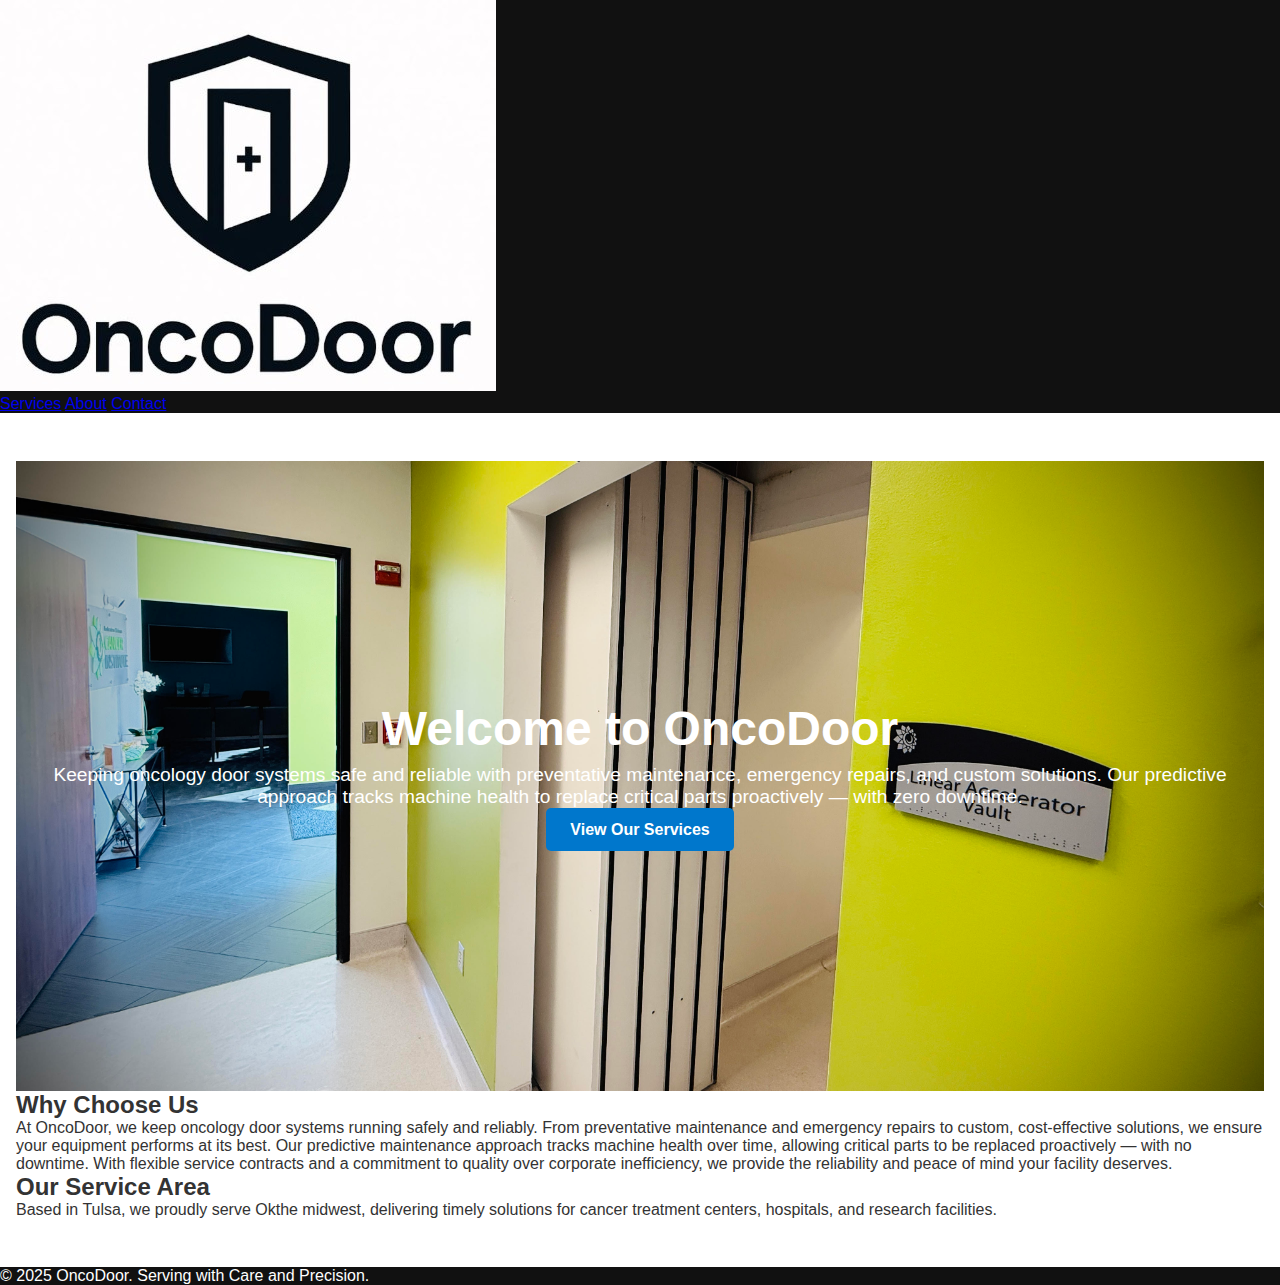
<file: index.html>
<!DOCTYPE html>
<html lang="en">
<head>
  <!-- Favicon link -->
  <link rel="icon" type="image/png" href="assets/images/favicon.png">
  
  <meta charset="UTF-8" />
  <meta name="viewport" content="width=device-width, initial-scale=1.0"/>
  <title>OncoDoor | Oncology Door Solutions</title>
  <link rel="stylesheet" href="styles.css" />
</head>
<body>
  <header>
    <img src="assets/images/oncodoor_logo.jpg" alt="OncoDoor Logo" class="logo" />
    <nav>
      <a href="services.html">Services</a>
      <a href="about.html">About</a>
      <a href="contact.html">Contact</a>
    </nav>
  </header>

  <main>
    <section class="hero">
      <div class="hero-content">
        <h1>Welcome to OncoDoor</h1>
        <p>
          Keeping oncology door systems safe and reliable with preventative maintenance, emergency repairs, and custom solutions. Our predictive approach tracks machine health to replace critical parts proactively — with zero downtime.
        </p>
        <a href="services.html" class="button">View Our Services</a>
      </div>
    </section>

    <section>
      <h2>Why Choose Us</h2>
      <p>
        At OncoDoor, we keep oncology door systems running safely and reliably. From preventative maintenance and emergency repairs to custom, cost-effective solutions, we ensure your equipment performs at its best. Our predictive maintenance approach tracks machine health over time, allowing critical parts to be replaced proactively — with no downtime. With flexible service contracts and a commitment to quality over corporate inefficiency, we provide the reliability and peace of mind your facility deserves.
      </p>
    </section>

    <section>
      <h2>Our Service Area</h2>
      <p>Based in Tulsa, we proudly serve Okthe midwest, delivering timely solutions for cancer treatment centers, hospitals, and research facilities.</p>
    </section>
  </main>

  <footer>
    <p>&copy; 2025 OncoDoor. Serving with Care and Precision.</p>
  </footer>
</body>
</html>
</file>
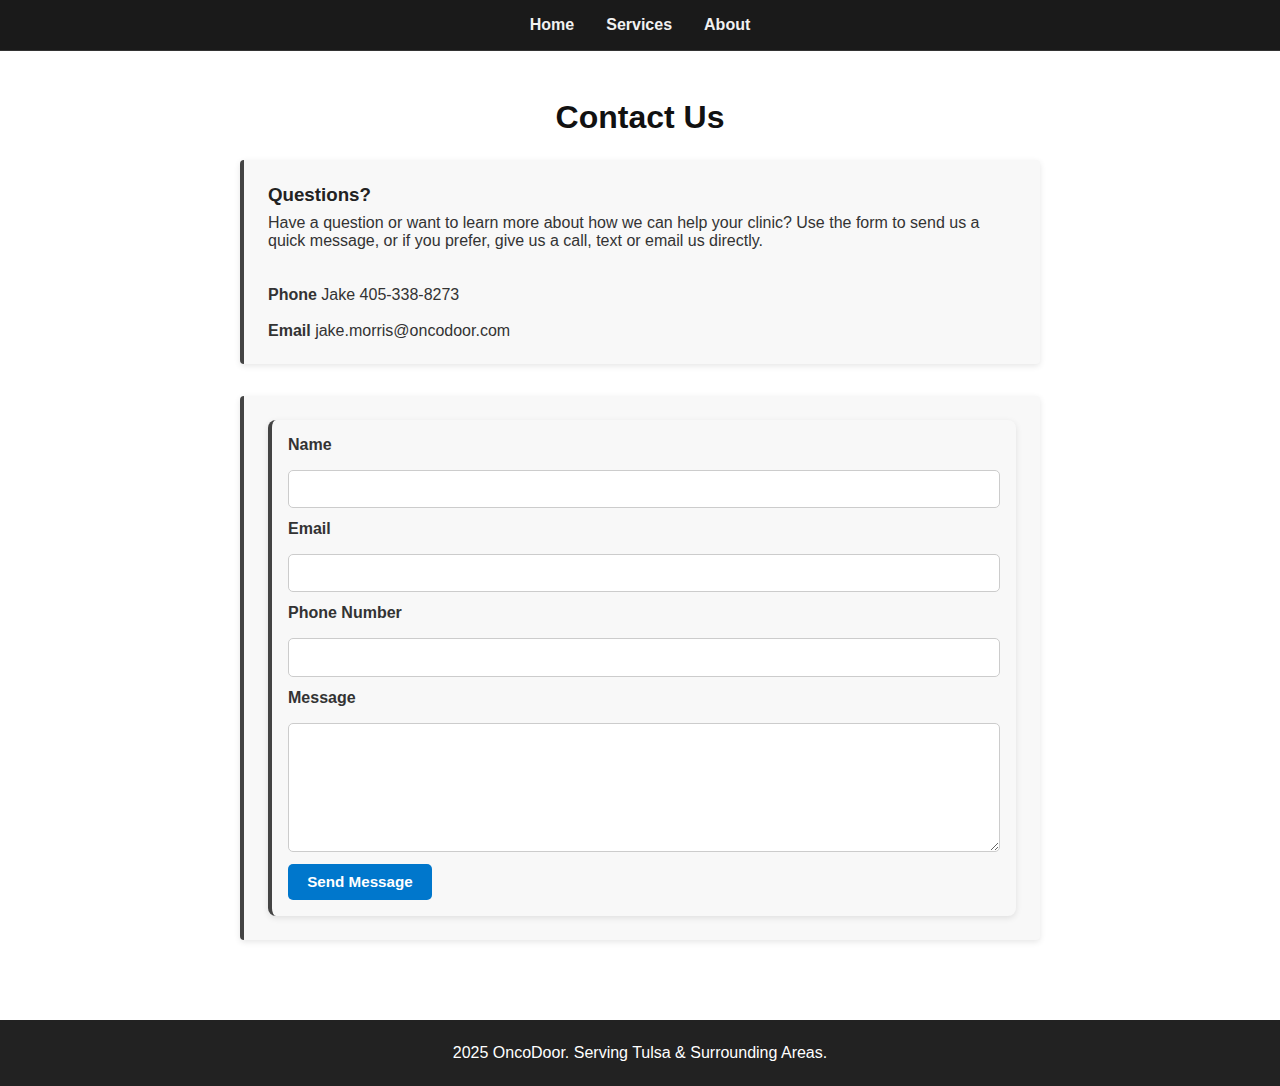
<file: contact.html>
<!--<!DOCTYPE html>
<html lang="en">
<head>

  <!-- Favicon link 
  <link rel="icon" type="image/png" href="assets/images/favicon.png">
  
 <meta charset="UTF-8" />
  <meta name="viewport" content="width=device-width, initial-scale=1.0"/>
  <title>OncoDoor | Oncology Door Solutions</title>
  <link rel="stylesheet" href="styles.css" />
</head>
<body>
  <header>
    <img src="assets/images/oncodoor_logo.jpg" alt="OncoDoor Logo" class="logo" />
    <nav>
      <a href="index.html">Home</a>
      <a href="services.html">Services</a>
      <a href="about.html">About</a>
    </nav>
  </header>

  <main>
    <section>
      <h2>Contact Us</h2>
      <p>Have questions or need a service? Fill out the form below and we’ll get back to you quickly.</p>

      <!-- added formspreee url link endpoint here below 
      <form action="https://formspree.io/f/xjkelrad" method="POST" class="contact-form">
        <label for="name">Name</label>
        <input type="text" id="name" name="name" required>

        <label for="email">Email</label>
        <input type="email" id="email" name="_replyto" required>

        <label for="phone">Phone Number</label>
        <input type="tel" id="phone" name="phone">

        <label for="message">Message</label>
        <textarea id="message" name="message" rows="6" required></textarea>

        <button type="submit" class="button">Send Message</button>
      </form>
    </section>
  </main>

  <footer>
    <p>&copy; 2025 OncoDoor. All rights reserved.</p>
  </footer>
</body>
</html>

-->

<!DOCTYPE html>
<html lang="en">
<head>

  <link rel="icon" type="image/png" sizes="32x32" href="assets/images/favicon-32x32.png">
 
  <meta charset="UTF-8" />
  <meta name="viewport" content="width=device-width, initial-scale=1.0"/>
  <title>Get In Contact With Us</title>
  <link rel="stylesheet" href="styles.css" />
</head>
<body>

  <nav class="navbar">
    <ul>
      <li><a href="index.html">Home</a></li>
      <li><a href="services.html">Services</a></li>
      <li><a href="about.html">About</a></li>
    </ul>
  </nav>

  <main>
    <section class="blog-posts">
      <h2>Contact Us</h2>

      <article>
        <h3>Questions?</h3>
        <p>Have a question or want to learn more about how we can help your clinic? Use the form to send us a quick message, or if you prefer, give us a call, text or email us directly.</p>
        <br><br>
        <p> <strong>Phone</strong>        Jake 405-338-8273</p>
        <br>
        <p> <strong>Email</strong>        jake.morris@oncodoor.com</p>
      </article>

       <article>
        <form action="https://formspree.io/f/xjkelrad" method="POST" class="contact-form">
        <label for="name">Name</label>
        <input type="text" id="name" name="name" required>

        <label for="email">Email</label>
        <input type="email" id="email" name="_replyto" required>

        <label for="phone">Phone Number</label>
        <input type="tel" id="phone" name="phone">

        <label for="message">Message</label>
        <textarea id="message" name="message" rows="6" required></textarea>

        <button type="submit" class="button">Send Message</button>
      </form>
      </article>
      
    </section>
  </main>
 <footer class="site-footer">
  <p>2025 OncoDoor. Serving Tulsa & Surrounding Areas.</p>
 </footer>

</body>
</html>
</file>
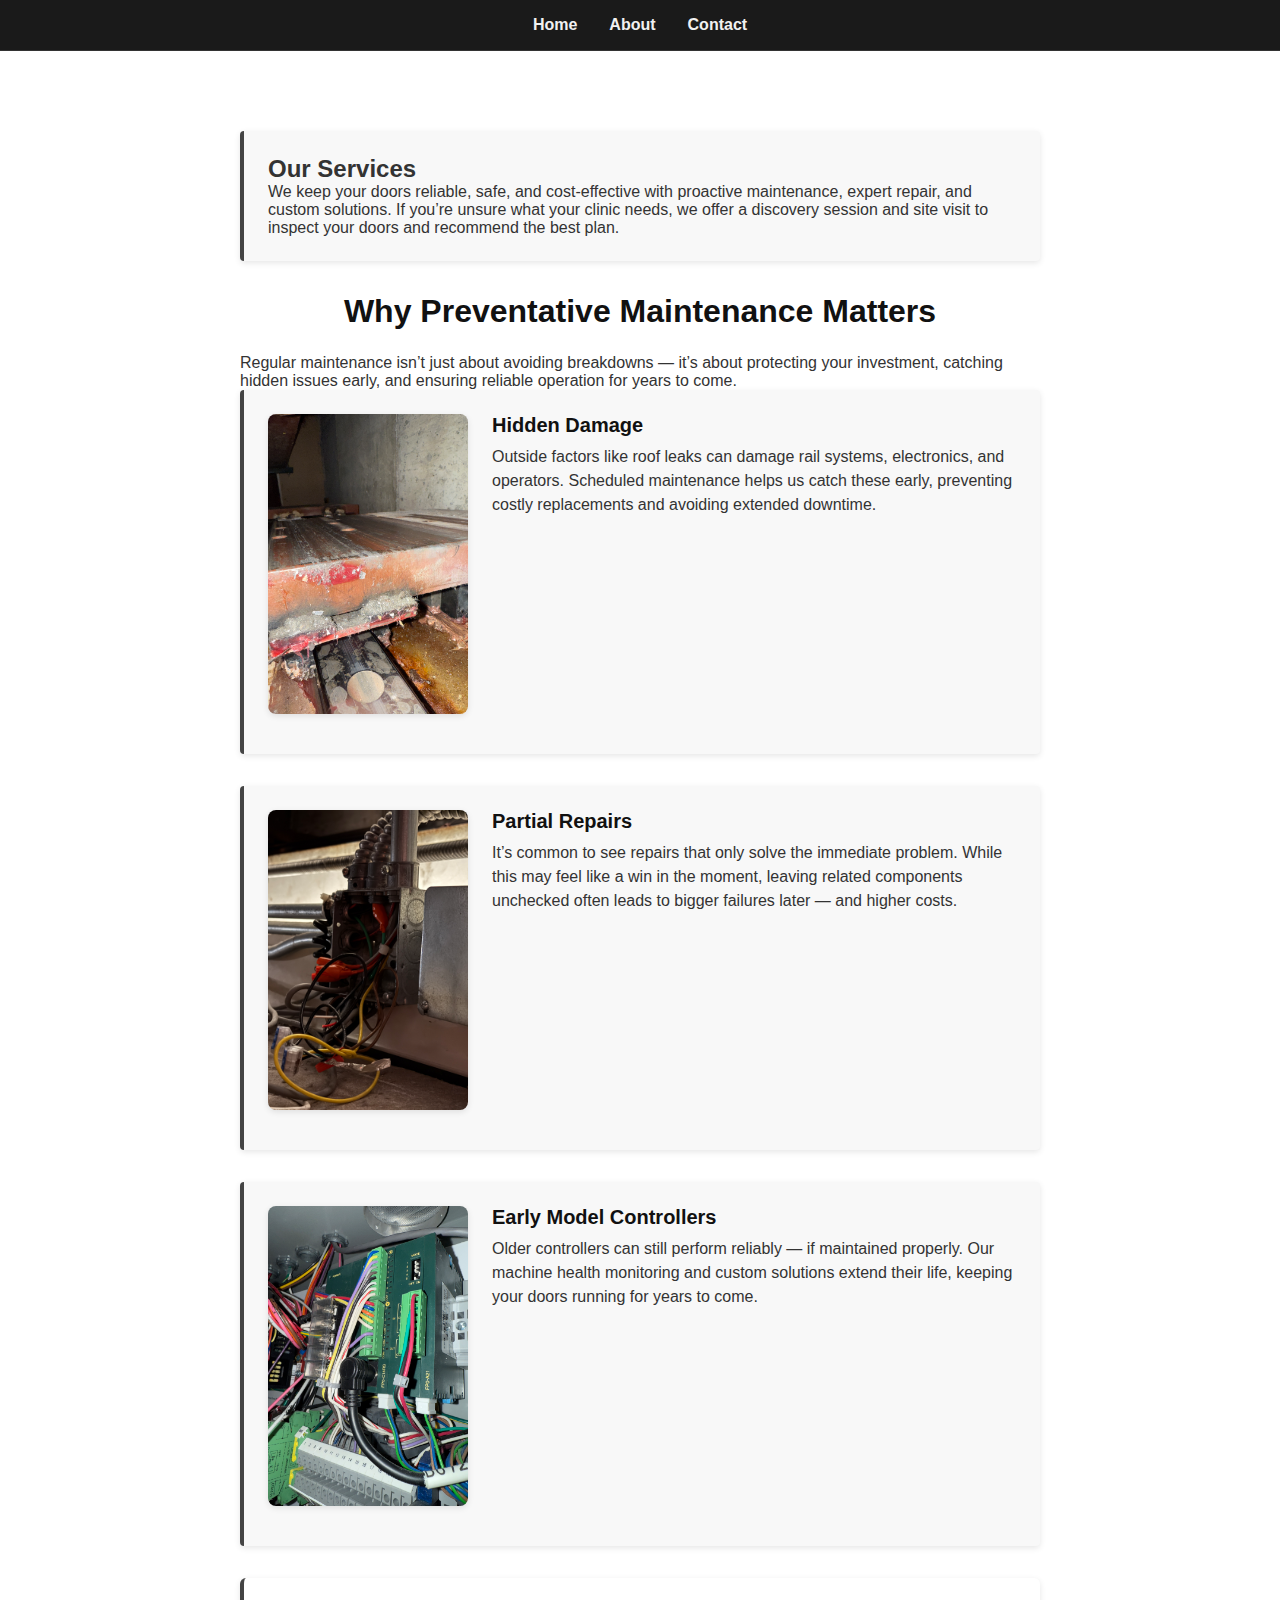
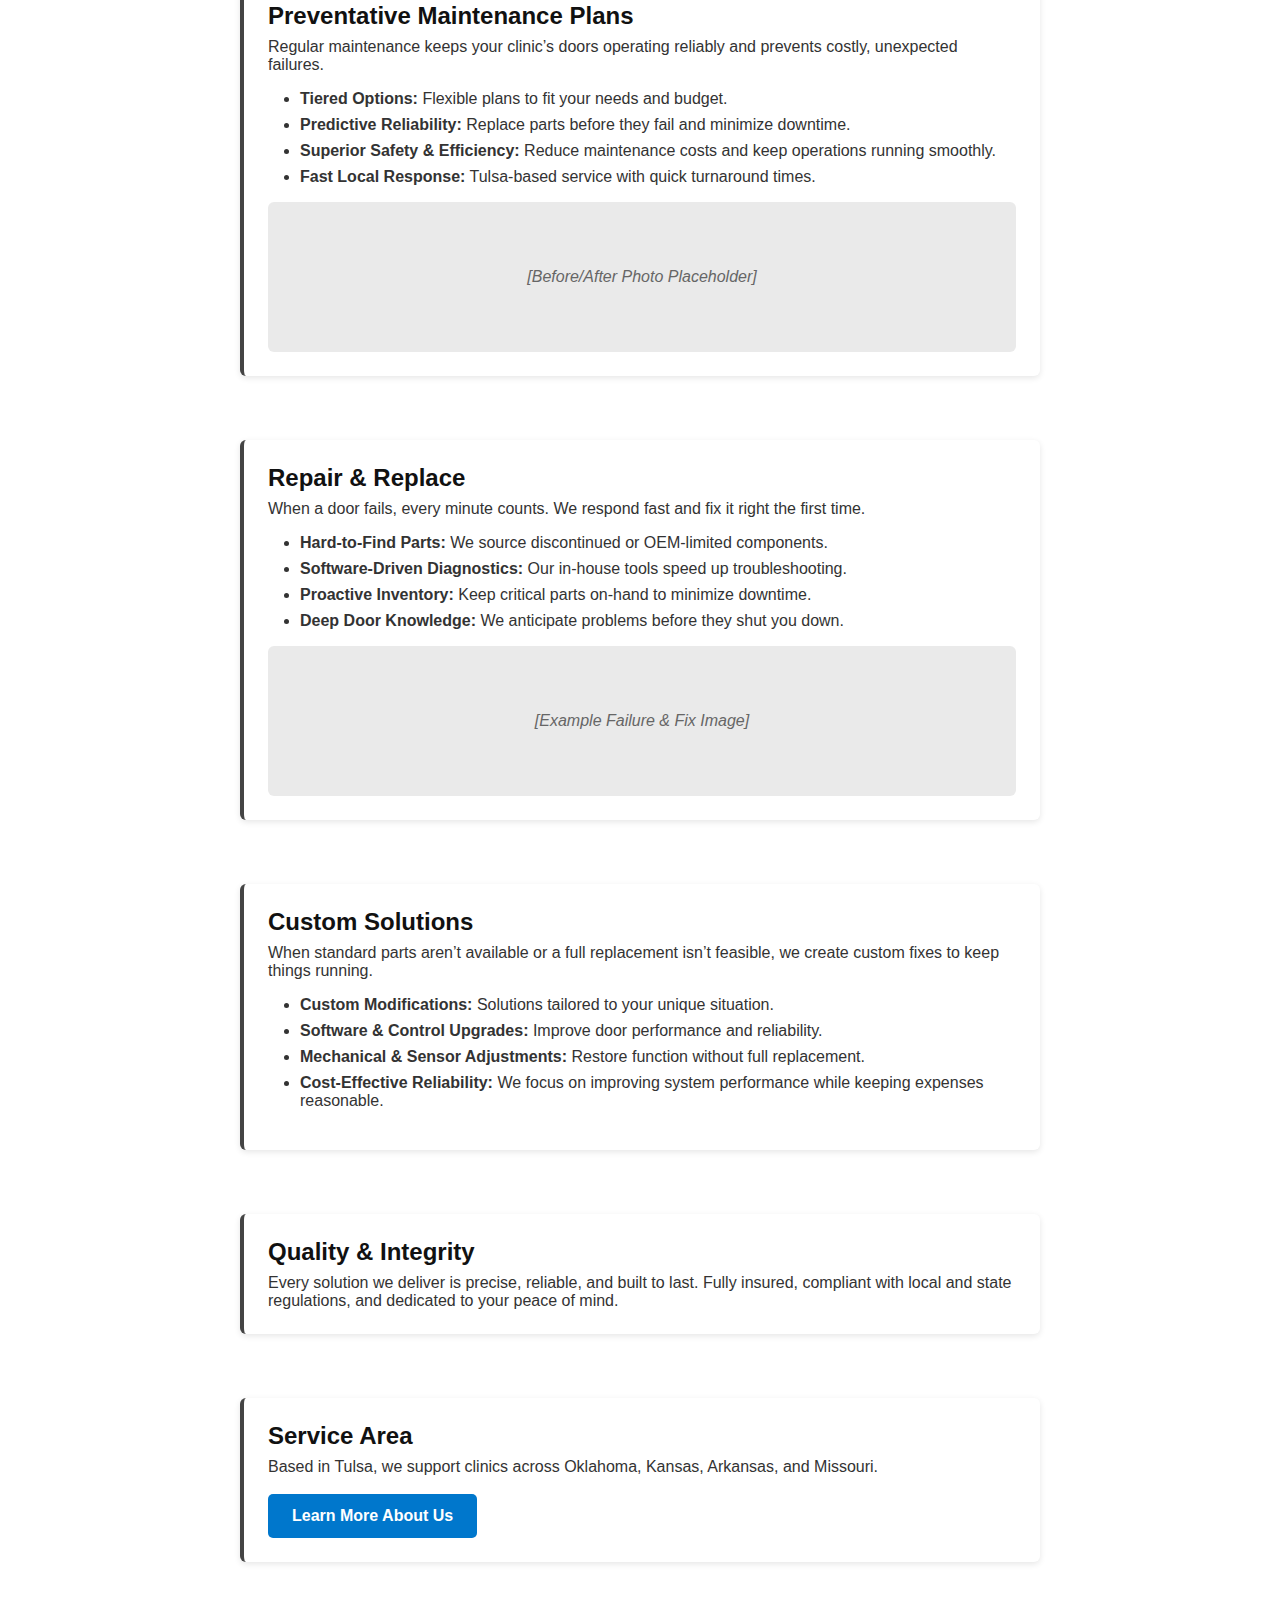
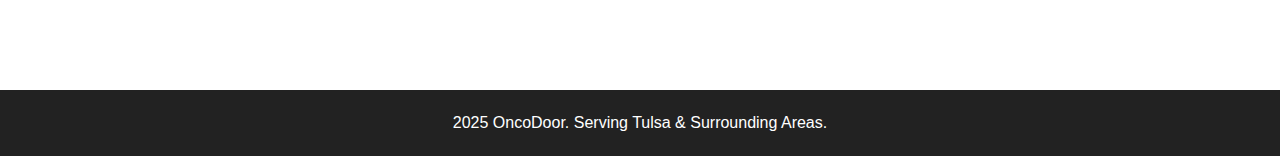
<file: services-alpha.html>
<!--preview of what services page will look like -->

<!DOCTYPE html>
<html lang="en">
<head>
  <link rel="icon" type="image/png" sizes="32x32" href="assets/images/favicon-32x32.png">
  <meta charset="UTF-8" />
  <meta name="viewport" content="width=device-width, initial-scale=1.0"/>
  <title>Our Services</title>
  <link rel="stylesheet" href="styles.css" />
</head>
<body>

  <nav class="navbar">
    <ul>
      <li><a href="index.html">Home</a></li>
      <li><a href="about.html">About</a></li>
      <li><a href="contact.html">Contact</a></li>
    </ul>
  </nav>

  <main>
    <!-- Intro / Overview -->
    <section class="services-intro">
      <h2>Our Services</h2>
      <p>
        We keep your doors reliable, safe, and cost-effective with proactive maintenance, expert repair, and custom solutions.
        If you’re unsure what your clinic needs, we offer a discovery session and site visit to inspect your doors and recommend the best plan.
      </p>
    </section>
    
    <section class="blog-posts">
      <h2>Why Preventative Maintenance Matters</h2>
      <p>Regular maintenance isn’t just about avoiding breakdowns — it’s about protecting your investment, catching hidden issues early, and ensuring reliable operation for years to come.</p>
    
      <article class="service-example">
        <img src="assets/images/service_1.JPG" alt="Unfinished repair" class="service-photo">
        <div class="service-text">
          <h3>Hidden Damage</h3>
          <p>Outside factors like roof leaks can damage rail systems, electronics, and operators. Scheduled maintenance helps us catch these early, preventing costly replacements and avoiding extended downtime.</p>
        </div>
      </article>
    
      <article class="service-example">
        <img src="assets/images/service_2.JPG" alt="Water damage" class="service-photo">
        <div class="service-text">
          <h3>Partial Repairs</h3>
          <p>It’s common to see repairs that only solve the immediate problem. While this may feel like a win in the moment, leaving related components unchecked often leads to bigger failures later — and higher costs.</p>
        </div>
      </article>
    
      <article class="service-example">
        <img src="assets/images/service_3.JPG" alt="Older controller" class="service-photo">
        <div class="service-text">
          <h3>Early Model Controllers</h3>
          <p>Older controllers can still perform reliably — if maintained properly. Our machine health monitoring and custom solutions extend their life, keeping your doors running for years to come.</p>
        </div>
      </article>
    </section>

    
    <!-- Services List -->
    <section class="services-list">

      <article class="service-card">
        <h3>Preventative Maintenance Plans</h3>
        <p>
          Regular maintenance keeps your clinic’s doors operating reliably and prevents costly, unexpected failures.
        </p>
        <ul>
          <li><strong>Tiered Options:</strong> Flexible plans to fit your needs and budget.</li>
          <li><strong>Predictive Reliability:</strong> Replace parts before they fail and minimize downtime.</li>
          <li><strong>Superior Safety & Efficiency:</strong> Reduce maintenance costs and keep operations running smoothly.</li>
          <li><strong>Fast Local Response:</strong> Tulsa-based service with quick turnaround times.</li>
        </ul>
        <div class="service-image-placeholder">[Before/After Photo Placeholder]</div>
      </article>

      <article class="service-card">
        <h3>Repair & Replace</h3>
        <p>When a door fails, every minute counts. We respond fast and fix it right the first time.</p>
        <ul>
          <li><strong>Hard-to-Find Parts:</strong> We source discontinued or OEM-limited components.</li>
          <li><strong>Software-Driven Diagnostics:</strong> Our in-house tools speed up troubleshooting.</li>
          <li><strong>Proactive Inventory:</strong> Keep critical parts on-hand to minimize downtime.</li>
          <li><strong>Deep Door Knowledge:</strong> We anticipate problems before they shut you down.</li>
        </ul>
        <div class="service-image-placeholder">[Example Failure & Fix Image]</div>
      </article>

      <article class="service-card">
        <h3>Custom Solutions</h3>
        <p>
          When standard parts aren’t available or a full replacement isn’t feasible, we create custom fixes to keep things running.
        </p>
        <ul>
          <li><strong>Custom Modifications:</strong> Solutions tailored to your unique situation.</li>
          <li><strong>Software & Control Upgrades:</strong> Improve door performance and reliability.</li>
          <li><strong>Mechanical & Sensor Adjustments:</strong> Restore function without full replacement.</li>
          <li><strong>Cost-Effective Reliability:</strong> We focus on improving system performance while keeping expenses reasonable.</li>
        </ul>
      </article>

      <article class="service-card">
        <h3>Quality & Integrity</h3>
        <p>
          Every solution we deliver is precise, reliable, and built to last. Fully insured, compliant with local and state regulations, and dedicated to your peace of mind.
        </p>
      </article>

      <article class="service-card">
        <h3>Service Area</h3>
        <p>
          Based in Tulsa, we support clinics across Oklahoma, Kansas, Arkansas, and Missouri.
        </p>
        <br>
        <a href="about.html" class="button">Learn More About Us</a>
      </article>

    </section>
  </main>

  <footer class="site-footer">
    <p>2025 OncoDoor. Serving Tulsa & Surrounding Areas.</p>
  </footer>

</body>
</html>
</file>
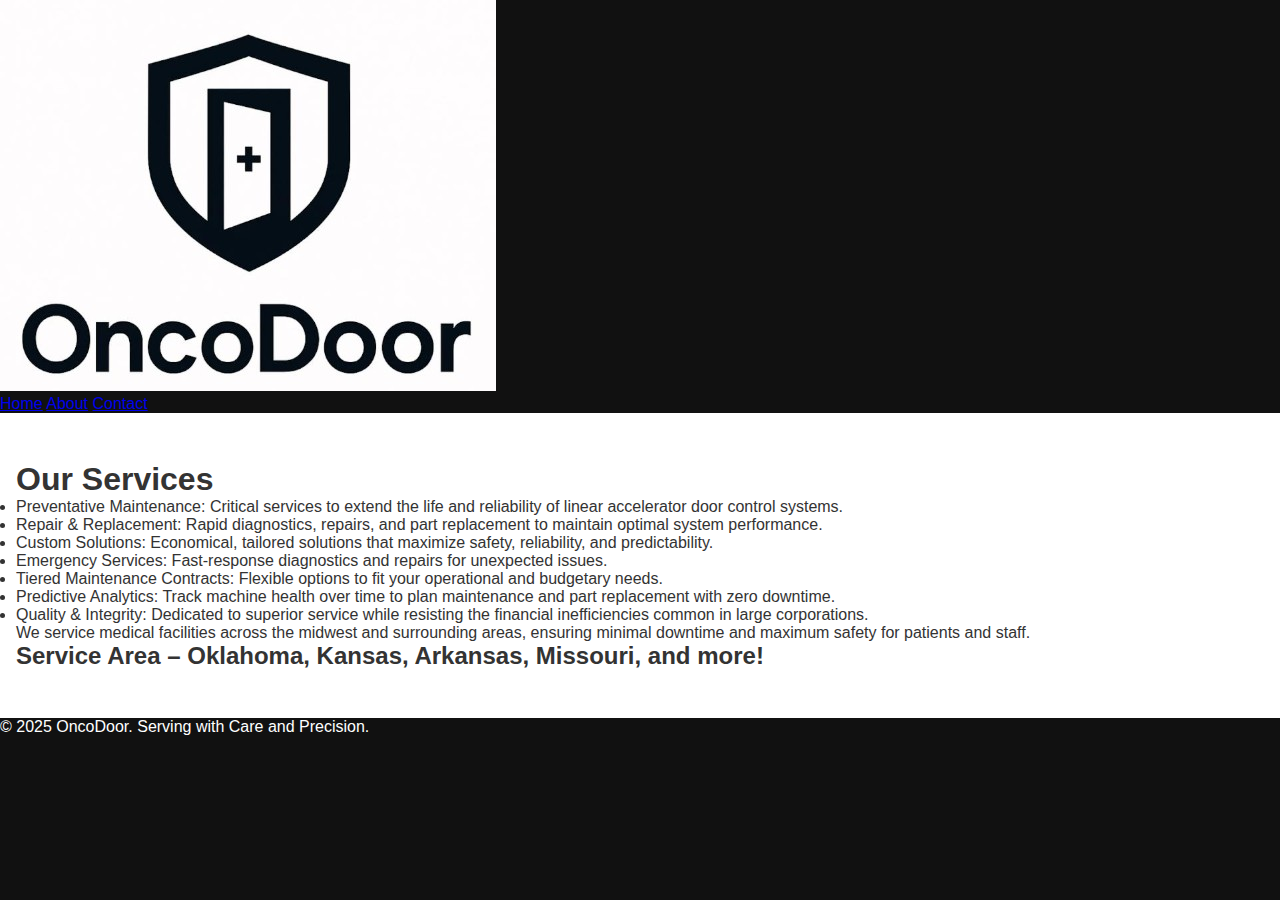
<file: services.html>
<!DOCTYPE html>
<html lang="en">
<head>
  <!-- Favicon link -->
  <link rel="icon" type="image/png" href="assets/images/favicon.png">

  <meta charset="UTF-8" />
  <meta name="viewport" content="width=device-width, initial-scale=1.0"/>
  <title>Our Services | OncoDoor</title>
  <link rel="stylesheet" href="styles.css" />
</head>
<body>
  <header>
    <img src="assets/images/oncodoor_logo.jpg" alt="OncoDoor Logo" class="logo" />
    <nav>
      <a href="index.html">Home</a>
      <a href="about.html">About</a>
      <a href="contact.html">Contact</a>
    </nav>
  </header>

  <main>
    <section>
      <h1>Our Services</h1>
      <ul>
        <li>Preventative Maintenance: Critical services to extend the life and reliability of linear accelerator door control systems.</li>
        <li>Repair & Replacement: Rapid diagnostics, repairs, and part replacement to maintain optimal system performance.</li>
        <li>Custom Solutions: Economical, tailored solutions that maximize safety, reliability, and predictability.</li>
        <li>Emergency Services: Fast-response diagnostics and repairs for unexpected issues.</li>
        <li>Tiered Maintenance Contracts: Flexible options to fit your operational and budgetary needs.</li>
        <li>Predictive Analytics: Track machine health over time to plan maintenance and part replacement with zero downtime.</li>
        <li>Quality & Integrity: Dedicated to superior service while resisting the financial inefficiencies common in large corporations.</li>
      </ul>
      <p>
        We service medical facilities across the midwest and surrounding areas, ensuring minimal downtime and maximum safety for patients and staff.
      </p>
    </section>

    <section>
      <h2>Service Area – Oklahoma, Kansas, Arkansas, Missouri, and more!</h2>
    </section>
  </main>

  <footer>
    <p>&copy; 2025 OncoDoor. Serving with Care and Precision.</p>
  </footer>
</body>
</html>
</file>
<file: styles.css>
/* ========================================================================== 
   ========================================================================== 
   CSS MINI TABLE OF CONTENTS (TOC)
   ========================================================================== 
   ========================================================================== 
   1. Reset & Base Styles
   2. Navbar
   3. Hero Section
   4. Main Content Section
       4a. Blog Posts & Articles
   5. Contact Section
   6. Buttons (Reusable)
   7. Footer
   8. Logo Section
   9. Meet the Team Section
  10. Responsive Adjustments
=========================================================================== */

/* ========================================================================== 
   1. Reset & Base Styles
=========================================================================== */
* {
  margin: 0;
  padding: 0;
  box-sizing: border-box;
}

html, body {
  height: 100%;
  font-family: 'Segoe UI', Tahoma, Geneva, Verdana, sans-serif;
  scroll-behavior: smooth;
  color: #fff;
  background-color: #111;
}

/* ========================================================================== 
   2. Navbar
=========================================================================== */
.navbar {
  background: #1a1a1a;
  padding: 1rem 2rem;
  display: flex;
  justify-content: center;
  position: sticky;
  top: 0;
  z-index: 10;
  border-bottom: 1px solid #333;
}

.navbar ul {
  list-style: none;
  display: flex;
  gap: 2rem;
}

.navbar a {
  text-decoration: none;
  color: #f1f1f1;
  font-weight: 600;
  transition: color 0.3s ease;
}

.navbar a:hover {
  color: #00adb5;
}

/* ========================================================================== 
   3. Hero Section
=========================================================================== */
.hero {
  position: relative;
  height: 70vh;
  display: flex;
  justify-content: center;
  align-items: center;
  text-align: center;
  background: url('assets/images/background_door.jpg') center center / cover no-repeat;
  color: #fff;
}

.hero-overlay {
  background-color: rgba(0, 0, 0, 0.6);
  padding: 2rem;
  border-radius: 8px;
  max-width: 800px;  /* match article width */
  margin: 0 auto;
}

.hero h1 {
  font-size: 3rem;
  margin-bottom: 0.5rem;
}

.hero p, .hero .hero-subtext {
  font-size: 1.2rem;
}

/* Hero Image Bubble */
.hero img {
  width: 140px;
  height: 140px;
  object-fit: cover;
  border-radius: 50%;
  box-shadow: 0 4px 10px rgba(0,0,0,0.25);
  border: 3px solid #fff;
  margin: 0 auto 1rem auto;
  display: block;
}

/* ========================================================================== 
   4. Main Content Section
=========================================================================== */
main {
  padding: 3rem 1rem;
  background: #fff;
  color: #333;
}

section.blog-posts {
  max-width: 800px;
  margin: auto;
}

.blog-posts h2 {
  font-size: 2rem;
  margin-bottom: 1.5rem;
  text-align: center;
  color: #111;
}

article {
  background: #f8f8f8;
  padding: 1.5rem;
  border-left: 4px solid #444;
  border-radius: 4px;
  margin-bottom: 2rem;
  box-shadow: 0 2px 6px rgba(0,0,0,0.1);
}

article h3 {
  margin-bottom: 0.5rem;
  color: #222;
}

article ul {
  list-style-type: disc !important;
  list-style-position: outside;
  padding-left: 2rem !important;
  margin: 1rem 0;
}

article ul li {
  margin-bottom: 0.5rem;
}

article ul ul {
  padding-left: 2rem;
}

/* ========================================================================== 
   5. Contact Section
=========================================================================== */
.contact-section {
  display: flex;
  flex-direction: column;
  gap: 1.5rem;
  max-width: 800px; /* matches articles */
  margin: 2rem auto;
  align-items: stretch;
}

.contact-card,
.contact-form {
  width: 100%;
  box-sizing: border-box;
  background: #f8f8f8;
  border-left: 4px solid #444;
  border-radius: 8px;
  padding: 1rem;
  box-shadow: 0 2px 6px rgba(0,0,0,0.1);
}

/* Contact Card */
.contact-card h3 {
  margin-bottom: 0.5rem;
  font-size: 1.25rem;
}

.contact-card-content {
  display: flex;
  align-items: center;
  gap: 1rem;
  margin-top: 0.5rem;
  flex-wrap: wrap;
}

.contact-photo {
  width: 80px;
  height: 80px;
  border-radius: 50%;
  object-fit: cover;
  border: 2px solid #0077cc;
}

.contact-info {
  display: flex;
  flex-direction: column;
  gap: 0.5rem;
}

.contact-item a {
  color: #0077cc;
  text-decoration: none;
  font-weight: 600;
}

.contact-item a:hover {
  text-decoration: underline;
}

/* Contact Form */
.contact-form {
  display: flex;
  flex-direction: column;
  gap: 0.75rem;
  font-family: var(--font-family);
}

.contact-form label {
  font-weight: bold;
  margin-bottom: 0.25rem;
  display: block;
}

.contact-form input,
.contact-form textarea {
  padding: 0.6rem 0.8rem;
  border: 1px solid #ccc;
  border-radius: 5px;
  font-size: 0.95rem;
  width: 100%;
  box-sizing: border-box;
}

.contact-form button {
  background-color: #0077cc;
  color: white;
  padding: 0.6rem 1.2rem;
  font-size: 0.95rem;
  font-weight: bold;
  border: none;
  border-radius: 5px;
  cursor: pointer;
  align-self: flex-start;
  transition: background-color 0.3s ease;
}

.contact-form button:hover {
  background-color: #005fa3;
}

/* ========================================================================== 
   6. Buttons (Reusable)
=========================================================================== */
.button {
  background-color: #0077cc;
  color: white;
  padding: 0.8rem 1.5rem;
  font-size: 1rem;
  font-weight: bold;
  border: none;
  border-radius: 5px;
  text-decoration: none;
  display: inline-block;
  cursor: pointer;
  transition: background-color 0.3s ease;
}

.button:hover {
  background-color: #005fa3;
}

/* ========================================================================== 
   7. Footer
=========================================================================== */
.site-footer {
  background-color: #222;
  color: white;
  text-align: center;
  padding: 1.5rem 1rem;
  width: 100%;
  box-sizing: border-box;
}

.site-footer p {
  margin: 0;
  font-size: 1rem;
}

/* ========================================================================== 
   8. Logo Section
=========================================================================== */
/* Hero logo pop-out effect */
.section-logo {
  width: 140px;               /* desktop size */
  height: 140px;
  object-fit: cover;
  border-radius: 50%;         /* makes it circular */
  border: 3px solid #fff;
  box-shadow: 0 4px 10px rgba(0,0,0,0.25);
  transition: transform 0.3s ease, box-shadow 0.3s ease;
  display: block;
  margin: 0 auto 1rem auto;   /* center with bottom spacing */
}

/* Hover effect */
.section-logo:hover {
  transform: scale(1.05);     /* grow slightly */
  box-shadow: 0 6px 14px rgba(0,0,0,0.35); /* stronger shadow */
}

/* ========================================================================== 
   9. Meet the Team Section
=========================================================================== */
.meet-the-team {
  background: #f8f8f8;
  padding: 2rem;
  border-left: 4px solid #444;
  border-radius: 4px;
  max-width: 800px;
  margin: 0 auto 2rem auto;
  box-sizing: border-box;
  box-shadow: 0 2px 6px rgba(0,0,0,0.1);
}

.meet-the-team h2 {
  text-align: center;
  color: #111;
  margin-bottom: 2rem;
  font-size: 2rem;
}

.team-member {
  display: flex;
  align-items: flex-start;
  gap: 1.5rem;
  margin-bottom: 2rem;
  background: #fff;
  border-radius: 1rem;
  padding: 1.5rem;
  box-shadow: 0 2px 8px rgba(0,0,0,0.08);
  transition: box-shadow 0.3s ease, transform 0.3s ease;
}

.team-member:hover {
  box-shadow: 0 4px 14px rgba(0,0,0,0.15);
  transform: translateY(-2px);
}

.team-photo {
  width: 140px;
  height: 140px;
  object-fit: cover;
  border-radius: 50%;
  box-shadow: 0 4px 10px rgba(0,0,0,0.25);
  border: 3px solid #fff;
  background-color: #fff;
  transition: transform 0.3s ease, box-shadow 0.3s ease;
}

.team-photo:hover {
  transform: scale(1.05);
  box-shadow: 0 6px 14px rgba(0,0,0,0.35);
}

.team-bio h4 {
  margin-bottom: 0.25rem;
  font-size: 1.25rem;
}

.team-bio p {
  line-height: 1.4;
  color: #333;
}

/* ========================================================================== 
   10. Responsive Adjustments
=========================================================================== */
@media (max-width: 768px) {
  .contact-section { 
    gap: 1rem; 
  }
  .contact-form button { 
    width: 100%; 
  }
}

@media (max-width: 600px) {
  /* Hero Section */
  .hero-overlay {
    width: 90%;
    max-width: 800px;  /* same as articles */
    padding: 0.75rem;
    margin: 0 auto;
    box-sizing: border-box;
  }

  .hero h1 {
    font-size: 2rem;
    margin: 0 0 0.5rem 0; 
  }

  .hero p, .hero .hero-subtext {
    font-size: 1rem;
    margin: 0;
    line-height: 1.4;
  }

  .section-logo {
    width: 100px;
    height: 100px;
    margin-bottom: 0.5rem;
  }

  /* Mobile adjustments for contact & meet-the-team only */
  /*.contact-section { 
    max-width: 100%; 
    margin: 1.5rem auto; 
  }

  .contact-card, .contact-form { 
    width: 100%; 
    padding: 1rem; 
  }

  .meet-the-team { 
    max-width: 100%; 
    margin: 1.5rem auto; 
  }*/

  .team-member { 
    flex-direction: column; 
    align-items: center; 
    text-align: center; 
    gap: 1rem; 
  }

  .team-photo { 
    width: 120px; 
    height: 120px; 
    margin-bottom: 1rem; 
  }
}


/*==================================================================================================*/
/*==================================================================================================*/
/*==================================================================================================*/
/*=================================ALPHA ONLY CHANGES===============================================*/
/*==================================================================================================*/
/*==================================================================================================*/
/*==================================================================================================*/

/*==================================================================================================*/
/*=====================================service page styling=========================================*/
/* Services Page Styling */
.services-intro {
  max-width: 800px;
  margin: 2rem auto;
  padding: 1.5rem;
  border-left: 4px solid #444;
  border-radius: 4px;
  background: #f8f8f8;
  box-shadow: 0 2px 6px rgba(0,0,0,0.1);
}

.services-list {
  display: flex;
  flex-direction: column;
  gap: 2rem;
  max-width: 800px;
  margin: 0 auto 3rem auto;
}

.service-card {
  background: #fff;
  border-left: 4px solid #444;
  border-radius: 6px;
  padding: 1.5rem;
  box-shadow: 0 2px 6px rgba(0,0,0,0.1);
}

.service-card h3 {
  margin-top: 0;
  font-size: 1.5rem;
  color: #111;
}

.service-card ul {
  padding-left: 1.2rem;
}

.service-image-placeholder {
  margin-top: 1rem;
  height: 150px;
  background: #eaeaea;
  border-radius: 6px;
  display: flex;
  align-items: center;
  justify-content: center;
  color: #666;
  font-style: italic;
}

/* Why It Matters Section */
.service-example {
  display: flex;
  max-width: 800px;
  align-items: flex-start;
  gap: 1.5rem;
  background: #f8f8f8;
  padding: 1.5rem;
  border-left: 4px solid #444;
  border-radius: 4px;
  box-shadow: 0 2px 6px rgba(0,0,0,0.1);
  margin-bottom: 2rem;
}

.service-photo {
  width: 200px;       /* fixed width */
  height: 300px;      /* fixed height */
  object-fit: cover;  /* crops image evenly, keeps proportions */
  border-radius: 8px;
  box-shadow: 0 2px 6px rgba(0,0,0,0.1);
  margin: 0 auto 1rem auto;
  display: block;
}


.service-text h3 {
  margin-bottom: 0.5rem;
  font-size: 1.25rem;
  color: #111;
}

.service-text p {
  line-height: 1.5;
  color: #333;
}
/* --- Mobile Adjustments for Services Page --- */
@media (max-width: 600px) {
  .services-intro {
    padding: 1rem;
    margin: 1rem auto;
    font-size: 0.95rem;
  }

  .services-list {
    gap: 1.5rem;
    padding: 0 1rem;
  }

  .service-card {
    padding: 1rem;
  }

  .service-card h3 {
    font-size: 1.25rem;
    margin-bottom: 0.5rem;
  }

  .service-card ul {
    padding-left: 1rem;
  }

  .service-image-placeholder {
    height: 120px;
    font-size: 0.9rem;
  }
}

/* Mobile adjustments */
@media (max-width: 600px) {
  .service-example {
    flex-direction: column;
    text-align: center;
    align-items: center;
  }

  @media (max-width: 600px) {
  .service-photo {
    max-width: 120px;      /* smaller for mobile */
  }
}
/*========================================= Service End================*/
</file>
